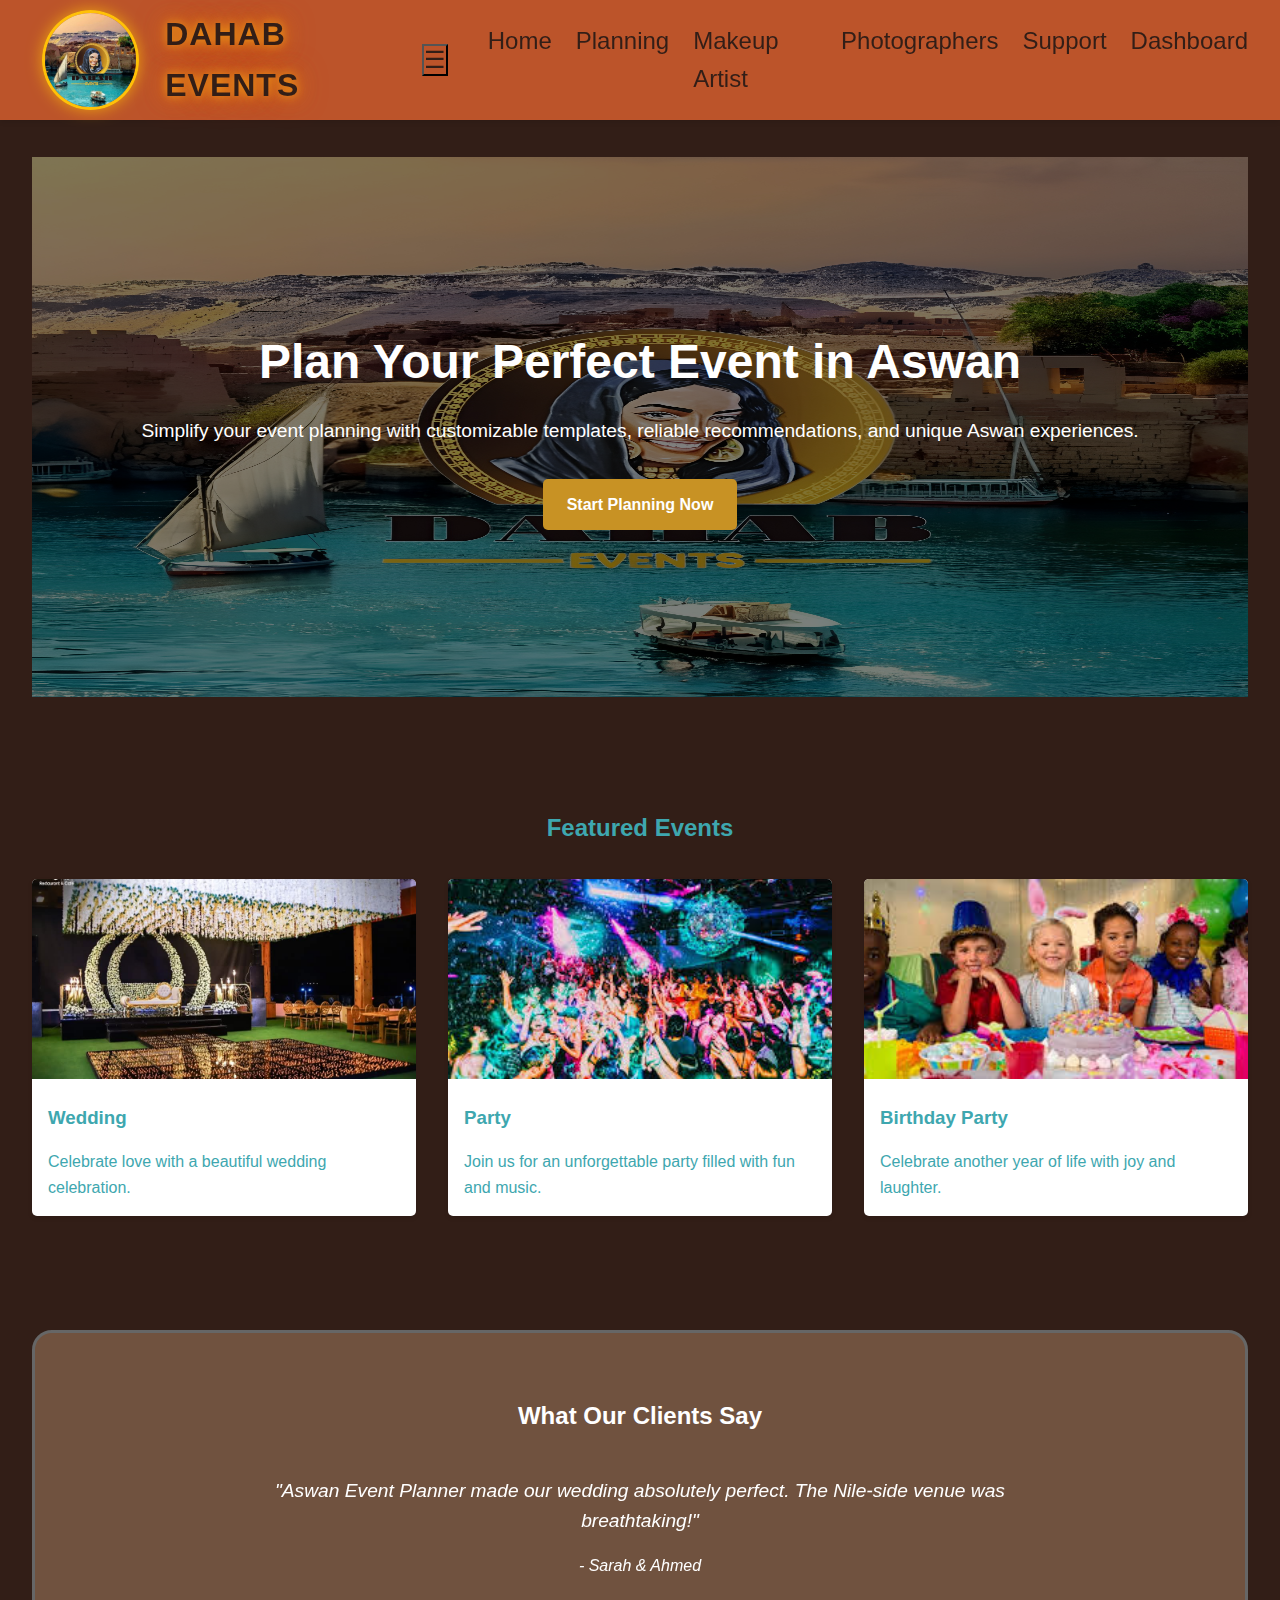
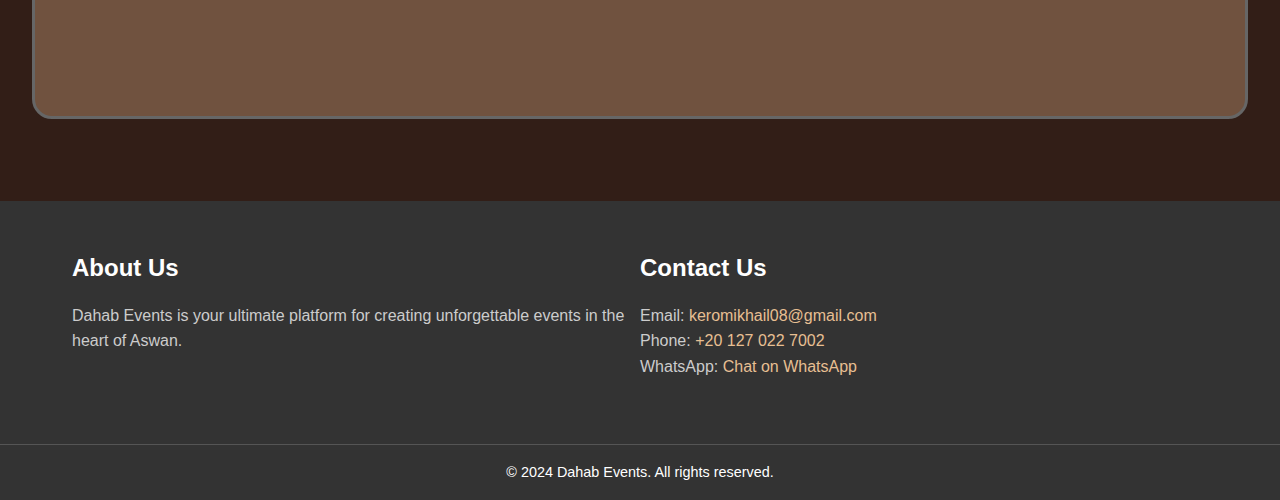
<file: index.html>
<!DOCTYPE html>
<html lang="en">

<head>
    <meta charset="UTF-8">
    <meta name="viewport" content="width=device-width, initial-scale=1.0">
    <title>Dahab Events- Your Ultimate Event Planning Platform</title>
    <link rel="icon" type="image/png" href="./assets/image/aswan-background.jpg">
    <link rel="stylesheet" href="https://cdnjs.cloudflare.com/ajax/libs/font-awesome/6.0.0/css/all.min.css">

    <link rel="stylesheet" href="./assets/css/style.css">
    <!-- <link rel="icon" type="image/png" href="../assets/image/aswan-background.jpg"> -->

    <!-- <link rel="stylesheet" href="../assets/css/general.css"> -->
    <style>
        .testimonials {
            text-align: center;
            margin: 50px 0;
        }

        .testimonial-slider {
            position: relative;
            width: 80%;
            margin: 0 auto;
            perspective: 1000px;
            /* لجعل التأثير ثلاثي الأبعاد */
            height: 200px;
            overflow: hidden;
        }

        .testimonial {
            position: absolute;
            width: 100%;
            backface-visibility: hidden;
            /* إخفاء الجوانب الخلفية */
            transform-origin: right center;
            transform: rotateY(180deg);
            /* البداية معكوسة */
            transition: transform 1s ease-in-out;
            opacity: 0;
        }

        .testimonial.active {
            transform: rotateY(0);
            /* الصفحة النشطة */
            opacity: 1;
        }
    </style>
</head>

<body>
    <header>
        <nav>
            <div class="logo">
                <img src="./assets/image/aswan-background.jpg" alt="">
                <p>Dahab Events</p>
            </div>
            <button class="menu-toggle" onclick="toggleMenu()">☰</button>
            <ul id="menu" class="hidden">
                <li><a href="index.html">Home</a></li>
                <li><a href="planning.html">Planning</a></li>
                <li><a href="templates.html">Makeup Artist</a></li>
                <li><a href="aswan.html">Photographers</a></li>
                <li><a href="support.html">Support</a></li>
                <li><a href="dashboard.html">Dashboard</a></li>
            </ul>
        </nav>
    </header>


    <main>
        <section class="hero">
            <h1>Plan Your Perfect Event in Aswan</h1>
            <p>Simplify your event planning with customizable templates, reliable recommendations, and unique Aswan
                experiences.</p>
            <a href="planning.html" class="cta-button">Start Planning Now</a>
        </section>

        <section class="featured-events">
            <h2>Featured Events</h2>
            <div class="event-grid">

                <div class="event-card">
                    <img src="./assets/image/ka/IMG-20241227-WA0007.jpg" alt="Nubian Wedding">
                    <h3>Wedding</h3>
                    <p>Celebrate love with a beautiful wedding celebration.</p>
                </div>
                <div class="event-card">
                    <img src="./assets/image/party.jpeg" alt="Party">
                    <h3>Party</h3>
                    <p>Join us for an unforgettable party filled with fun and music.</p>
                </div>

                <div class="event-card">
                    <img src="./assets/image/bd.jpeg" alt="Birthday Party">
                    <h3>Birthday Party</h3>
                    <p>Celebrate another year of life with joy and laughter.</p>
                </div>

            </div>
        </section>

        <section class="testimonials">
            <h2>What Our Clients Say</h2>
            <div class="testimonial-slider">
                <div class="testimonial">
                    <p>"Aswan Event Planner made our wedding absolutely perfect. The Nile-side venue was breathtaking!"
                    </p>
                    <cite>- Sarah & Ahmed</cite>
                </div>
                <div class="testimonial">
                    <p>"Our corporate event was a huge success thanks to the seamless planning and unique Nubian
                        experiences."</p>
                    <cite>- Mohamed, CEO of TechCorp</cite>
                </div>
                <div class="testimonial">
                    <p>"The birthday party organized for my daughter was unforgettable. The decorations and
                        entertainment were fantastic!"</p>
                    <cite>- Fatma, Happy Mom</cite>
                </div>
                <div class="testimonial">
                    <p>"The concert was amazing! Thanks to Aswan Event Planner for making it an unforgettable
                        experience."</p>
                    <cite>- Ahmed, Event Organizer</cite>
                </div>
                <div class="testimonial">
                    <p>"A big thank you for the perfect wedding reception. Everything was organized beautifully and the
                        service was impeccable."</p>
                    <cite>- Mona & Karim</cite>
                </div>
            </div>
        </section>

    </main>
    <!-- Footer Section -->
    <footer>
        <div class="footer-content">
            <div class="footer-section">
                <h3>About Us</h3>
                <p>Dahab Events is your ultimate platform for creating unforgettable events in the heart of Aswan.</p>
            </div>

            <div class="footer-section">
                <h3>Contact Us</h3>
                <p>Email: <a href="mailto:keromikhail08@gmail.com">keromikhail08@gmail.com</a></p>
                <p>Phone: <a href="tel:+201270227002">+20 127 022 7002</a></p>
                <p>WhatsApp: <a href="https://wa.me/201270227002" target="_blank">Chat on WhatsApp</a></p>
            </div>
        </div>
        <div class="footer-bottom">
            <p>&copy; 2024 Dahab Events. All rights reserved.</p>
        </div>
    </footer>



    <script src="./assets/js/script.js"></script>
    <script src="./assets/js/responsive.js"></script>
    <script>
        document.addEventListener('DOMContentLoaded', () => {
            const testimonials = document.querySelectorAll('.testimonial');
            let currentIndex = 0;

            function showNextTestimonial() {
                // إزالة الحالة النشطة من العنصر الحالي
                testimonials[currentIndex].classList.remove('active');

                // حساب العنصر التالي
                currentIndex = (currentIndex + 1) % testimonials.length;

                // إضافة الحالة النشطة للعنصر التالي
                testimonials[currentIndex].classList.add('active');
            }

            // تفعيل أول شهادة
            testimonials[currentIndex].classList.add('active');

            // تشغيل الحركة كل 4 ثوانٍ
            setInterval(showNextTestimonial, 4000);
        });

    </script>
</body>

</html>
</file>
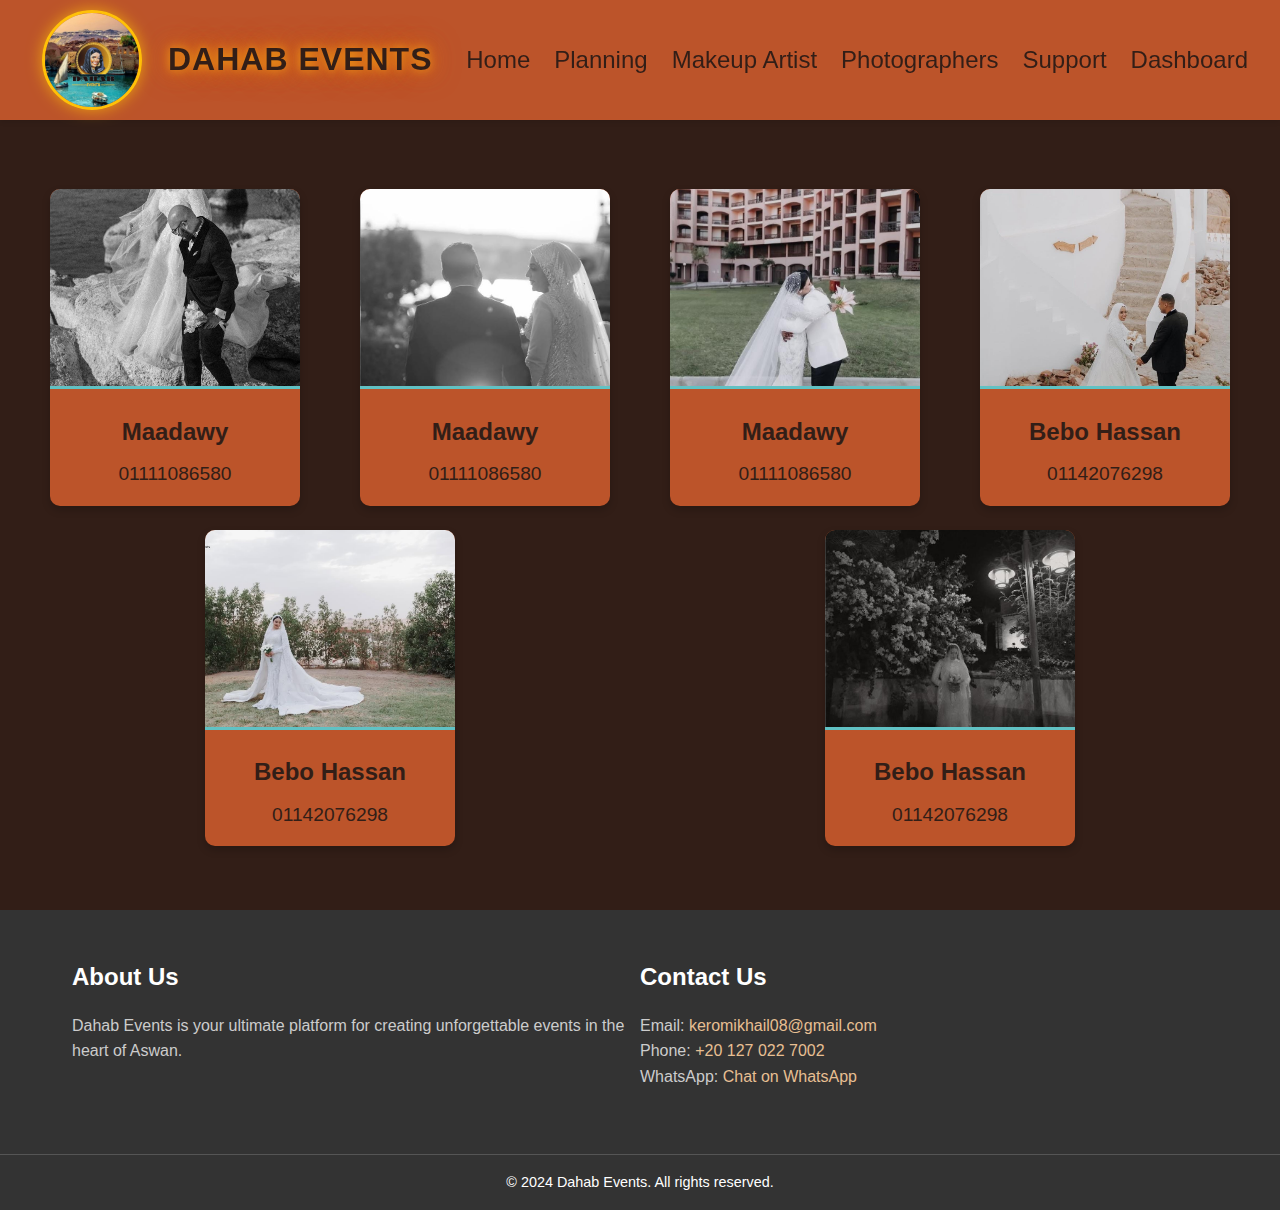
<file: aswan.html>
<!DOCTYPE html>
<html lang="en">
<head>
    <meta charset="UTF-8">
    <meta name="viewport" content="width=device-width, initial-scale=1.0">
    <title>Photographers - Dahab Events</title>
    <link rel="icon" type="image/png" href="./assets/image/aswan-background.jpg">

    <link rel="stylesheet" href="./assets/css/style.css">
    <link rel="stylesheet" href="./assets/css/aswan.css">
</head>
<body>
    <!-- Header Section -->
    <header>
        <nav>
            <div class="logo">
                <img src="./assets/image/aswan-background.jpg" alt="">    
                <p>Dahab Events</p>
            </div>
            <button 
            class="menu-toggle" 
            onclick="toggleMenu()"
            
            >☰</button>
            <ul id="menu" class="hidden">
                <li><a href="index.html">Home</a></li>
                <li><a href="planning.html">Planning</a></li>
                <li><a href="templates.html">Makeup Artist</a></li>
                <li><a href="aswan.html">Photographers</a></li>
                <li><a href="support.html">Support</a></li>
                <li><a href="dashboard.html">Dashboard</a></li>
            </ul>
        </nav>
    </header>

    <!-- Main Content Section -->
    <main>
        <div class="photographers-container">
            <!-- Photographer 1: Maadawy -->
            <div class="photographer-card">
                <img src="./assets/image/widd/1.jpg" alt="Maadawy" class="photographer-photo">
                <div class="photographer-details">
                    <h3 class="photographer-name">Maadawy</h3>
                    <p class="photographer-phone">01111086580</p>
                    
                </div>
            </div> 
            <div class="photographer-card">
                <img src="./assets/image/widd/2.jpg" alt="Maadawy" class="photographer-photo">
                <div class="photographer-details">
                    <h3 class="photographer-name">Maadawy</h3>
                    <p class="photographer-phone">01111086580</p>
                    
                </div>
            </div>
            <div class="photographer-card">
                <img src="./assets/image/widd/3.jpg" alt="Maadawy" class="photographer-photo">
                <div class="photographer-details">
                    <h3 class="photographer-name">Maadawy</h3>
                    <p class="photographer-phone">01111086580</p>
                    
                </div>
            </div>
        
            <!-- Photographer 2: Bebo Hassan -->
            <div class="photographer-card">
                <img src="./assets/image/widd/4.jpg" alt="Bebo Hassan" class="photographer-photo">
                <div class="photographer-details">
                    <h3 class="photographer-name">Bebo Hassan</h3>
                    <p class="photographer-phone">01142076298</p>
                </div>
            </div>
            <div class="photographer-card">
                <img src="./assets/image/widd/6.jpg" alt="Bebo Hassan" class="photographer-photo">
                <div class="photographer-details">
                    <h3 class="photographer-name">Bebo Hassan</h3>
                    <p class="photographer-phone">01142076298</p>
                </div>
            </div>
            <div class="photographer-card">
                <img src="./assets/image/widd/5.jpg" alt="Bebo Hassan" class="photographer-photo">
                <div class="photographer-details">
                    <h3 class="photographer-name">Bebo Hassan</h3>
                    <p class="photographer-phone">01142076298</p>
                </div>
            </div>
            
        </div>
        
    </main>
    
    <!-- Footer Section -->
    <footer>
        <div class="footer-content">
            <div class="footer-section">
                <h3>About Us</h3>
                <p>Dahab Events is your ultimate platform for creating unforgettable events in the heart of Aswan.</p>
            </div>
            
            <div class="footer-section">
                <h3>Contact Us</h3>
                <p>Email: <a href="mailto:keromikhail08@gmail.com">keromikhail08@gmail.com</a></p>
                <p>Phone: <a href="tel:+201270227002">+20 127 022 7002</a></p>
                <p>WhatsApp: <a href="https://wa.me/201270227002" target="_blank">Chat on WhatsApp</a></p>
            </div>
        </div>
        <div class="footer-bottom">
            <p>&copy; 2024 Dahab Events. All rights reserved.</p>
        </div>
    </footer>
    
    <script src="./assets/js/script.js"></script>
    <script src="./assets/js/responsive.js"></script>
</body>
</html>
</file>
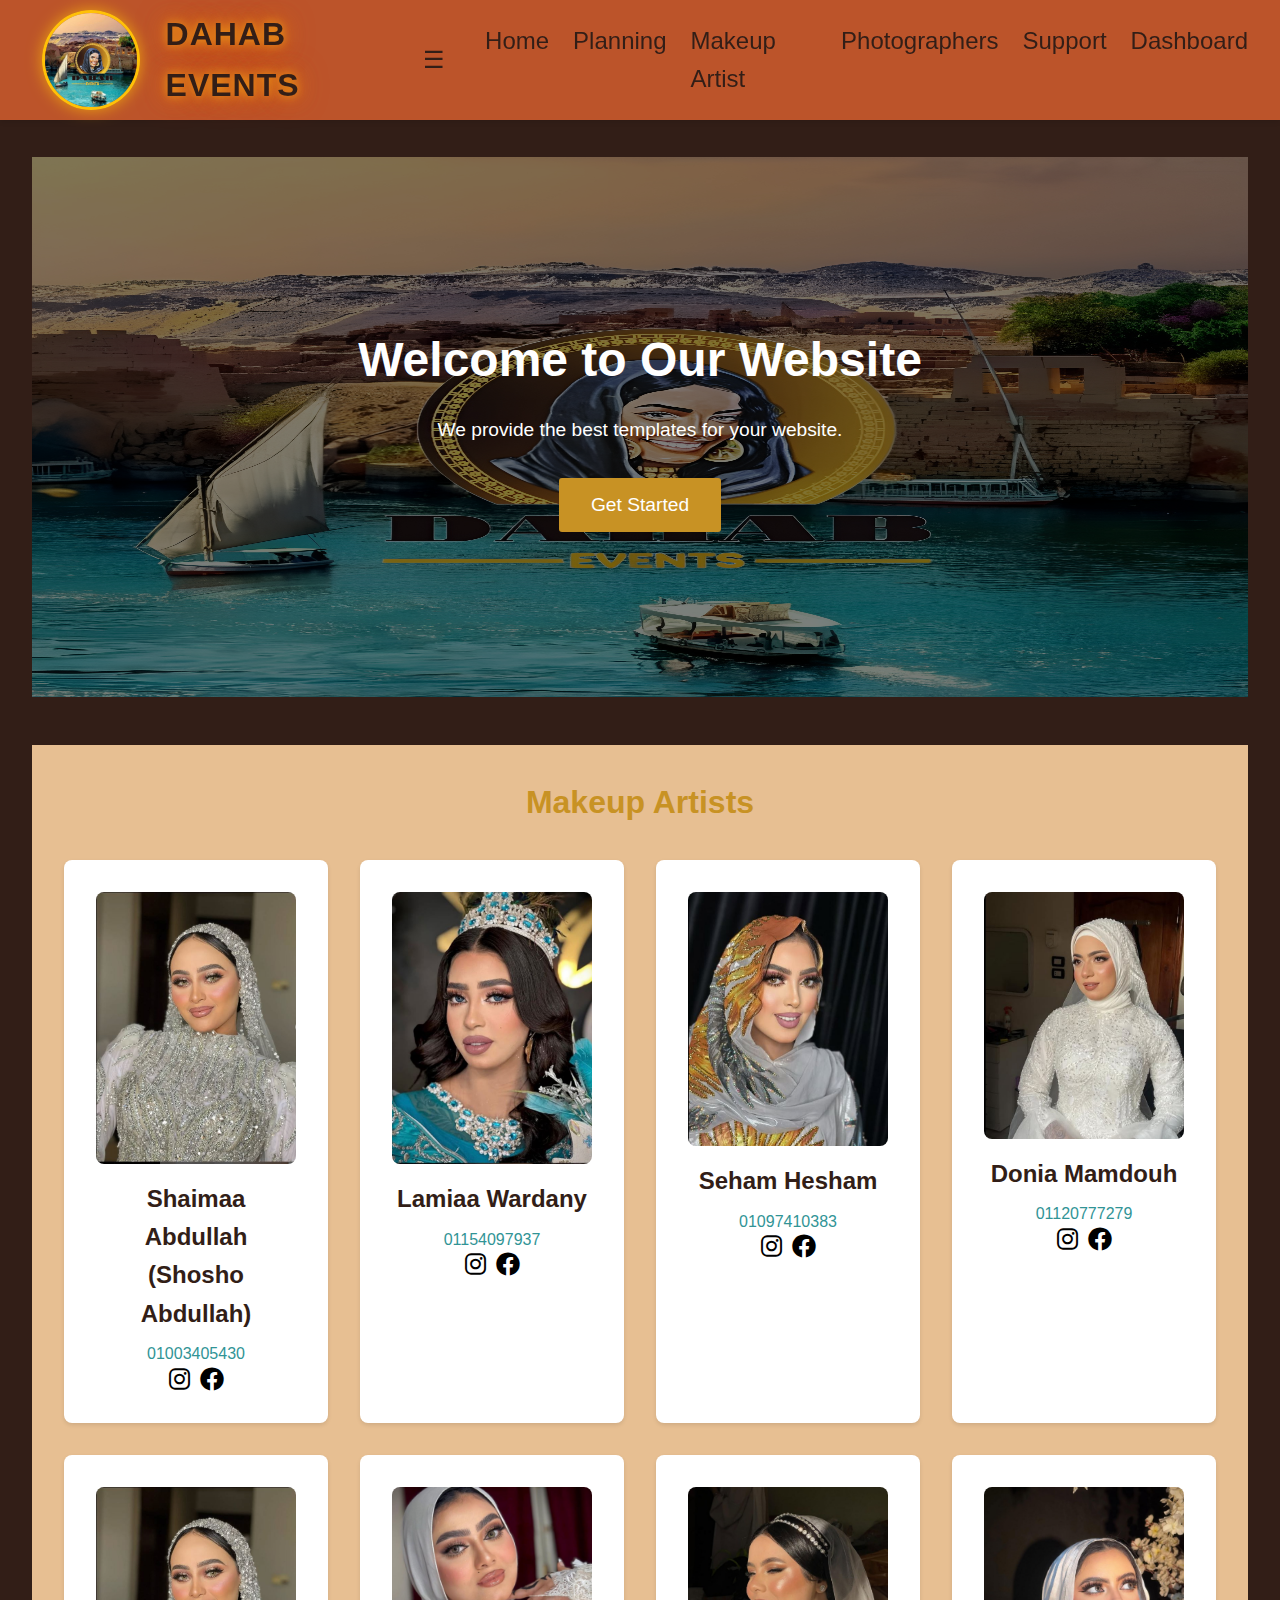
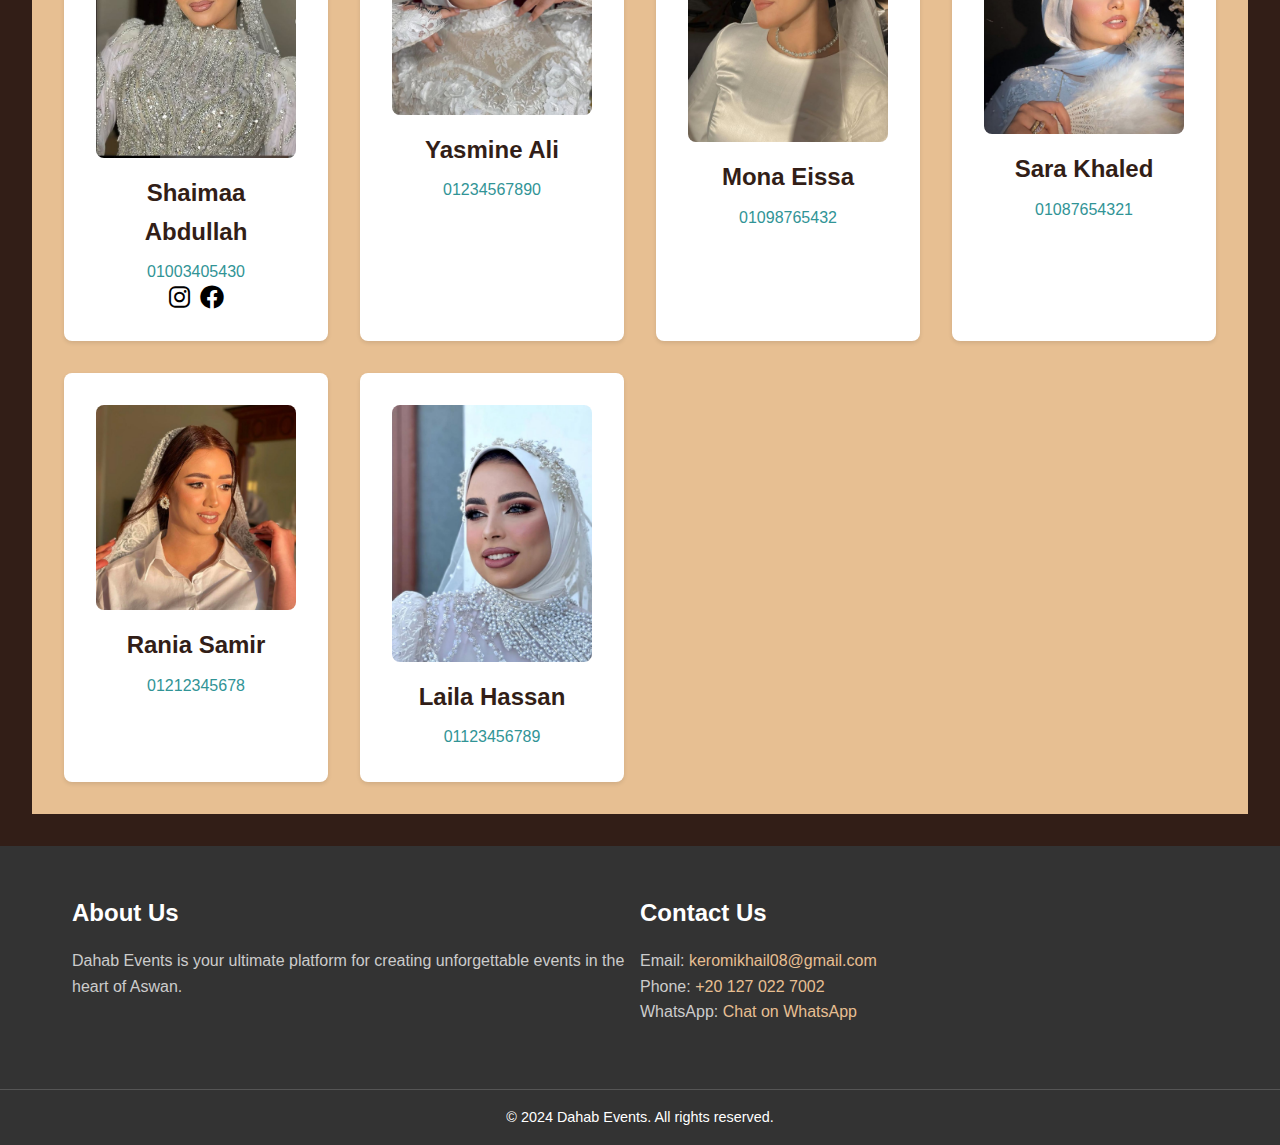
<file: templates.html>
<!DOCTYPE html>
<html lang="en">

<head>
    <meta charset="UTF-8">
    <meta name="viewport" content="width=device-width, initial-scale=1.0">
    <title>Makeup Artist - Dahab Events</title>
    <link rel="icon" type="image/png" href="./assets/image/aswan-background.jpg">

    <link rel="stylesheet" href="./assets/css/Templates.css">
    <link rel="stylesheet" href="./assets/css/style.css">
    <link rel="stylesheet" href="https://cdnjs.cloudflare.com/ajax/libs/font-awesome/6.0.0-beta3/css/all.min.css">

</head>

<body>

    <header>
        <nav>
            <div class="logo">
                <img src="./assets/image/aswan-background.jpg" alt="Dahab Events Logo">
                <p>Dahab Events</p>
            </div>
            <button class="menu-toggle" onclick="toggleMenu()">☰</button>
            <ul id="menu" class="hidden">
                <li><a href="index.html">Home</a></li>
                <li><a href="planning.html">Planning</a></li>
                <li><a href="templates.html">Makeup Artist</a></li>
                <li><a href="aswan.html">Photographers</a></li>
                <li><a href="support.html">Support</a></li>
                <li><a href="dashboard.html">Dashboard</a></li>
            </ul>
        </nav>
    </header>

    <main>
        <!-- Hero Section -->
        <section class="hero">
            <h1>Welcome to Our Website</h1>
            <p>We provide the best templates for your website.</p>
            <button class="btn-primary">Get Started</button>
        </section>

        <div class="makeup-artists">
            <h2>Makeup Artists</h2>
            <div class="makeup-artists-grid">
                <!-- Makeup Artist Card 1 -->
                <div class="makeup-artist-card">
                    <img src="./assets/image/ma/Shaimaa Abdullah.JPG" alt="Shaimaa Abdullah">
                    <h3>Shaimaa Abdullah (Shosho Abdullah)</h3>
                    <p>01003405430</p>
                    <div class="social-links">
                        <a href="https://www.instagram.com/makeup_by_shimaa11?igsh=MXQ1dGJpNjltc2l5dg==" target="_blank"
                            class="fab fa-instagram"></a>
                        <a href="https://www.facebook.com/share/1B33hi9YE3/?mibextid=wwXIfr" target="_blank"
                            class="fab fa-facebook"></a>
                    </div>
                </div>

                <!-- Makeup Artist Card 2 -->
                <div class="makeup-artist-card">
                    <img src="./assets/image/ma/lamiaa_wardany.JPG" alt="Lamiaa Wardany">
                    <h3>Lamiaa Wardany</h3>
                    <p>01154097937</p>
                    <div class="social-links">
                        <a href="https://www.instagram.com/lamiaa_wardany_mua?igsh=MXFuZG5na3ZtbnhpMQ==" target="_blank"
                            class="fab fa-instagram"></a>
                        <a href="https://www.facebook.com/share/g/14fADXn7gd/?mibextid=wwXIfr" target="_blank"
                            class="fab fa-facebook"></a>
                    </div>
                </div>

                <!-- Makeup Artist Card 3 -->
                <div class="makeup-artist-card">
                    <img src="./assets/image/ma/sehamhisham.JPG" alt="Seham Hesham">
                    <h3>Seham Hesham</h3>
                    <p>01097410383</p>
                    <div class="social-links">
                        <a href="https://www.instagram.com/sehamhisham_makeup_artist?igsh=MXB2anBqejAzNnltYQ=="
                            target="_blank" class="fab fa-instagram"></a>
                        <a href="https://www.facebook.com/share/g/1D54PDvHj7/?mibextid=wwXIfr" target="_blank"
                            class="fab fa-facebook"></a>
                    </div>
                </div>

                <!-- Makeup Artist Card 4 -->
                <div class="makeup-artist-card">
                    <img src="./assets/image/ma/donia.JPG" alt="Donia Mamdouh">
                    <h3>Donia Mamdouh</h3>
                    <p>01120777279</p>
                    <div class="social-links">
                        <a href="https://www.instagram.com/makeup_by_donia_mamdouh?igsh=c3ZrdTdtc21sbndr"
                            target="_blank" class="fab fa-instagram"></a>
                        <a href="https://www.facebook.com/share/g/15Vi4L7Zpy/?mibextid=wwXIfr" target="_blank"
                            class="fab fa-facebook"></a>
                    </div>
                </div>

                <!-- Makeup Artist Card 5 -->
                <div class="makeup-artist-card">
                    <img src="./assets/image/ma/Shaimaa Abdullah.JPG" alt="Shaimaa Abdullah">
                    <h3>Shaimaa Abdullah</h3>
                    <p>01003405430</p>
                    <div class="social-links">
                        <a href="https://www.instagram.com/makeup_by_shimaa11?igsh=MXQ1dGJpNjltc2l5dg==" target="_blank"
                            class="fab fa-instagram"></a>
                        <a href="https://www.facebook.com/share/1B33hi9YE3/?mibextid=wwXIfr" target="_blank"
                            class="fab fa-facebook"></a>
                    </div>
                </div>

                <!-- Makeup Artist Card 6 (No links provided) -->
                <div class="makeup-artist-card">
                    <img src="./assets/image/coaver/wps 11_page-0001.jpg" alt="Yasmine Ali">
                    <h3>Yasmine Ali</h3>
                    <p>01234567890</p>
                    <!-- No social links -->
                </div>

                <!-- Makeup Artist Card 7 (No links provided) -->
                <div class="makeup-artist-card">
                    <img src="./assets/image/coaver/wps 3_page-0001.jpg" alt="Mona Eissa">
                    <h3>Mona Eissa</h3>
                    <p>01098765432</p>
                    <!-- No social links -->
                </div>

                <!-- Makeup Artist Card 8 (No links provided) -->
                <div class="makeup-artist-card">
                    <img src="./assets/image/coaver/wps12_page-0001.jpg" alt="Sara Khaled">
                    <h3>Sara Khaled</h3>
                    <p>01087654321</p>
                    <!-- No social links -->
                </div>

                <!-- Makeup Artist Card 9 (No links provided) -->
                <div class="makeup-artist-card">
                    <img src="./assets/image/coaver/wps14_page-0001.jpg" alt="Rania Samir">
                    <h3>Rania Samir</h3>
                    <p>01212345678</p>
                    <!-- No social links -->
                </div>

                <!-- Makeup Artist Card 10 (No links provided) -->
                <div class="makeup-artist-card">
                    <img src="./assets/image/coaver/wps16_page-0001.jpg" alt="Laila Hassan">
                    <h3>Laila Hassan</h3>
                    <p>01123456789</p>
                    <!-- No social links -->
                </div>
            </div>
        </div>
    </main>

    <!-- Footer Section -->
    <footer>
        <div class="footer-content">
            <div class="footer-section">
                <h3>About Us</h3>
                <p>Dahab Events is your ultimate platform for creating unforgettable events in the heart of Aswan.</p>
            </div>

            <div class="footer-section">
                <h3>Contact Us</h3>
                <p>Email: <a href="mailto:keromikhail08@gmail.com">keromikhail08@gmail.com</a></p>
                <p>Phone: <a href="tel:+201270227002">+20 127 022 7002</a></p>
                <p>WhatsApp: <a href="https://wa.me/201270227002" target="_blank">Chat on WhatsApp</a></p>
            </div>
        </div>
        <div class="footer-bottom">
            <p>&copy; 2024 Dahab Events. All rights reserved.</p>
        </div>
    </footer>

    <script src="./assets/js/script.js"></script>
    <script src="./assets/js/responsive.js"></script>


</body>

</html>
</file>
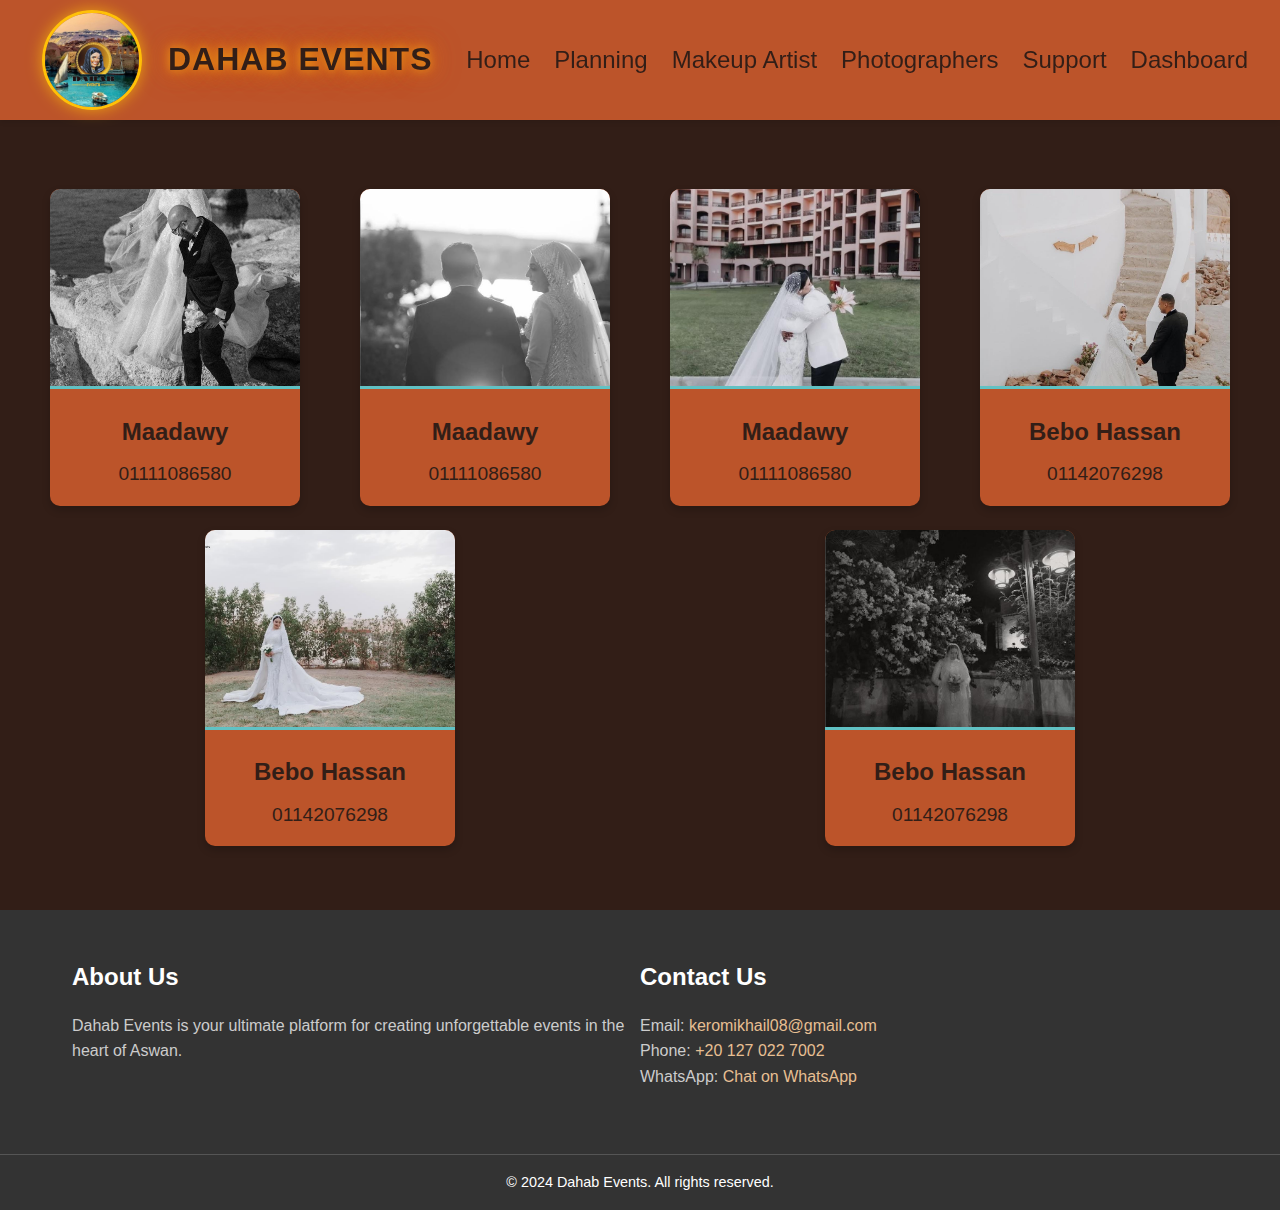
<file: project/aswan.html>
<!DOCTYPE html>
<html lang="en">
<head>
    <meta charset="UTF-8">
    <meta name="viewport" content="width=device-width, initial-scale=1.0">
    <title>Photographers - Dahab Events</title>
    <link rel="icon" type="image/png" href="../assets/image/aswan-background.jpg">

    <link rel="stylesheet" href="../assets/css/style.css">
    <link rel="stylesheet" href="../assets/css/aswan.css">
</head>
<body>
    <!-- Header Section -->
    <header>
        <nav>
            <div class="logo">
                <img src="../assets/image/aswan-background.jpg" alt="">    
                <p>Dahab Events</p>
            </div>
            <button 
            class="menu-toggle" 
            onclick="toggleMenu()"
            
            >☰</button>
            <ul id="menu" class="hidden">
                <li><a href="index.html">Home</a></li>
                <li><a href="planning.html">Planning</a></li>
                <li><a href="templates.html">Makeup Artist</a></li>
                <li><a href="aswan.html">Photographers</a></li>
                <li><a href="support.html">Support</a></li>
                <li><a href="dashboard.html">Dashboard</a></li>
            </ul>
        </nav>
    </header>

    <!-- Main Content Section -->
    <main>
        <div class="photographers-container">
            <!-- Photographer 1: Maadawy -->
            <div class="photographer-card">
                <img src="../assets/image/widd/1.jpg" alt="Maadawy" class="photographer-photo">
                <div class="photographer-details">
                    <h3 class="photographer-name">Maadawy</h3>
                    <p class="photographer-phone">01111086580</p>
                    
                </div>
            </div> 
            <div class="photographer-card">
                <img src="../assets/image/widd/2.jpg" alt="Maadawy" class="photographer-photo">
                <div class="photographer-details">
                    <h3 class="photographer-name">Maadawy</h3>
                    <p class="photographer-phone">01111086580</p>
                    
                </div>
            </div>
            <div class="photographer-card">
                <img src="../assets/image/widd/3.jpg" alt="Maadawy" class="photographer-photo">
                <div class="photographer-details">
                    <h3 class="photographer-name">Maadawy</h3>
                    <p class="photographer-phone">01111086580</p>
                    
                </div>
            </div>
        
            <!-- Photographer 2: Bebo Hassan -->
            <div class="photographer-card">
                <img src="../assets/image/widd/4.jpg" alt="Bebo Hassan" class="photographer-photo">
                <div class="photographer-details">
                    <h3 class="photographer-name">Bebo Hassan</h3>
                    <p class="photographer-phone">01142076298</p>
                </div>
            </div>
            <div class="photographer-card">
                <img src="../assets/image/widd/6.jpg" alt="Bebo Hassan" class="photographer-photo">
                <div class="photographer-details">
                    <h3 class="photographer-name">Bebo Hassan</h3>
                    <p class="photographer-phone">01142076298</p>
                </div>
            </div>
            <div class="photographer-card">
                <img src="../assets/image/widd/5.jpg" alt="Bebo Hassan" class="photographer-photo">
                <div class="photographer-details">
                    <h3 class="photographer-name">Bebo Hassan</h3>
                    <p class="photographer-phone">01142076298</p>
                </div>
            </div>
            
        </div>
        
    </main>
    
    <!-- Footer Section -->
    <footer>
        <div class="footer-content">
            <div class="footer-section">
                <h3>About Us</h3>
                <p>Dahab Events is your ultimate platform for creating unforgettable events in the heart of Aswan.</p>
            </div>
            
            <div class="footer-section">
                <h3>Contact Us</h3>
                <p>Email: <a href="mailto:keromikhail08@gmail.com">keromikhail08@gmail.com</a></p>
                <p>Phone: <a href="tel:+201270227002">+20 127 022 7002</a></p>
                <p>WhatsApp: <a href="https://wa.me/201270227002" target="_blank">Chat on WhatsApp</a></p>
            </div>
        </div>
        <div class="footer-bottom">
            <p>&copy; 2024 Dahab Events. All rights reserved.</p>
        </div>
    </footer>
    
    <script src="../assets/js/script.js"></script>
    <script src="../assets/js/responsive.js"></script>
</body>
</html>
</file>
<file: assets/css/style.css>
/* Global Styles */
:root {
    --primary-color: #e7bf92;
    --secondary-color: #c89224;
    --background-color: #321e17;
    --text-color: #70523f;
    --header-height:125px;
    --mount:#e7bf92;
    --Nile-dark:#2b322e;
    --color1:#c89224;
    --color2:#d19e29;
    --color3:#321e17;
    --color4:#bc542a;
    --gold-light:#61c1c3;
    --Nile-color:#3ea7af;
    --Nile-color1:#319496;
    
    --mounten:#9b7c62;
    --mounten1:#70523f;
}

* {
    margin: 0;
    padding: 0;
    box-sizing: border-box;
}

body {
    font-family: 'Arial', sans-serif;
    line-height: 1.6;
    color: var(--Nile-color);
    background-color: var(--background-color);

}

a {
    text-decoration: none;
    color: var(--primary-color);
}

/* General Reset */
* {
    margin: 0;
    padding: 0;
    box-sizing: border-box;
}
/* Header Styles */
header {
    background-color: var(--color4);
    box-shadow: 0 2px 5px rgba(0, 0, 0, 0.1);
    position: fixed;
    top: 0;
    left: 0;
    right: 0;
    z-index: 1000;
    width: 100%;
    display: flex;
    justify-content: space-between;
    align-items: center;
    padding: 1rem 2rem;
    height: 120px; /* ارتفاع الهيدر */
    margin-bottom: 100px;
}

/* لتوفير مساحة أسفل الهيدر */
.main-content {
    margin-top: 80px; /* نفس ارتفاع الهيدر */
}


/* Navigation Styling */
nav {
    display: flex;
    justify-content: space-between;
    align-items: center;
    width: 100%;
}
.logo {
    display: flex; /* لجعل الصورة والنص بجانب بعض */
    align-items: center; /* محاذاة النص والصورة عموديًا */
    justify-content: center; /* توسيط العناصر */
    gap: 1rem; /* مسافة بين الصورة والنص */
}

.logo img {
    width: 100px; /* حجم الصورة */
    height: 100px;
    border-radius: 50%; /* جعل الصورة دائرية */
    object-fit: cover; /* لضمان أن الصورة تغطي المساحة */
    border: 3px solid #ffc107; /* إطار ذهبي حول الصورة */
    box-shadow: 0 0 15px rgba(255, 193, 7, 0.7); /* إضاءة حول الصورة */
    margin: 10px;
}

.logo p {
    margin: 0;
    color: var(--color3);
    font-size: 2rem;
    font-weight: bold;
    text-transform: uppercase;
    letter-spacing: 1px;
    text-shadow: 
        0 0 10px #f39c12,  /* لون برتقالي فاتح */
        0 0 20px #e67e22,  /* لون برتقالي أغمق */
        0 0 30px #d35400;  /* لون برتقالي غامق */
}





nav ul {
    display: flex;
    list-style-type: none;
}

nav ul li {
    margin-left: 1.5rem;
}

nav ul li a {
    color: var(--background-color);
    font-weight: 500;
    transition: color 0.3s ease;
    font-size: 1.5rem;
    
}

nav ul li a:hover {
    color: var(--gold-light);
    border: #9b7c62 2px solid;
    border-radius: 10px;
    padding: 0.5rem 1rem;
    background-color: #319496;
    color: #321e17;
}

/* Display the menu toggle button only on small screens */
.menu-toggle {
    display: none;

}

/* For screens smaller than 768px (Mobile and Tablets in Portrait Mode) */
@media (max-width: 768px) {
    /* Show the menu toggle button */
    .menu-toggle {
        display: block;
        cursor: pointer;
        color: var(--color3);
        background-color: none;
        color:#321e17;

        font-size: 1.5rem;
        margin-right: 1rem;
        justify-content: center;
        align-items: center;
        align-self: center;
        align-content: center;

    }
    .menu-toggle p {
        color: var(--color3);
        font-size: 1.5rem;
        margin-right: 1rem;
        justify-content: center;
        align-items: center;
        align-self: center;
        align-content: center;
        background-color: none;
        color:#321e17;
    }

    /* Sidebar Menu */
    #menu {
        display: none;
    }

    /* Show the sidebar menu when toggled */
    #menu.show {
        display: flex;
        flex-direction: column;
        position: absolute;
        top: 60px;
        left: 0;
        background-color: #333;
        width: 100%;
        padding: 10px;
        margin-top: 65px;
    }

    nav ul {
        display: flex;
        flex-direction: column;
        margin-top: 1rem;
        padding-left: 0;
        width: 100%;
    }

    nav ul li {
        margin: 0.5rem 0;
        width: 100%;
        text-align: center;

    }

    nav ul li a {
        font-size: 1.2rem;
        padding: 0.5rem 0;
        color: #fff;
    }
}


/* For screens larger than 768px (PC and Tablets in Landscape) */
@media (min-width: 769px) {
    
    
    #menu {
        display: flex; /* Keep the menu visible */
    }

    .menu-toggle {
        display: block;
        cursor: pointer;
        color: var(--color3);
        background-color: transparent;
        color:#321e17;

        font-size: 1.5rem;
        margin-right: 1rem;
        justify-content: center;
        align-items: center;
        align-self: center;
        align-content: center;

    }
    .menu-toggle p {
        color: var(--color3);
        font-size: 1.5rem;
        margin-right: 1rem;
        justify-content: center;
        align-items: center;
        align-self: center;
        align-content: center;
        background-color: transparent;
        color:#321e17;
    }
}



/* Main Content Styles */
main {
    margin-top: var(--header-height);
    padding: 2rem;

}/* Hero Section */
/* Hero Section */
.hero {
    text-align: center;
    padding: 4rem 1rem; /* تعديل الحواف لتناسب الشاشات الصغيرة */
    background-image: url('../image/aswan-background\ \(2\).jpg'); /* تأكد من صحة المسار */
  
    background-position: center; /* الصورة تبقى في المنتصف */
    background-repeat: no-repeat; /* منع تكرار الصورة */
 
    background-size: 100% 100%; /* ضبط حجم الصورة على 100% من الحجم الأصلي */
    color: #fff;
    position: relative; /* لإضافة الطبقة الداكنة */
    margin-bottom: 3rem; /* ترك مسافة بين الصورة والمحتوى السفلي */
    height: 60vh; /* تعديل ارتفاع القسم للصورة ليكون ملائم */
    display: flex;
    flex-direction: column;
    justify-content: center;
    align-items: center;
}

/* Dark overlay for better text visibility */
.hero::after {
    content: "";
    position: absolute;
    top: 0;
    left: 0;
    width: 100%;
    height: 100%;
    background-color: rgba(0, 0, 0, 0.5); /* تعديل الشفافية */
    z-index: 1;
}

/* Title Styles */
.hero h1 {
    font-size: 3rem;
    margin-bottom: 1rem;
    z-index: 2;
    position: relative;
}

/* Paragraph Styles */
.hero p {
    font-size: 1.2rem;
    margin-bottom: 2rem;
    z-index: 2;
    position: relative;
}

/* Call-to-Action Button */
.cta-button {
    display: inline-block;
    background-color: var(--secondary-color);
    color: #fff;
    padding: 0.8rem 1.5rem;
    border-radius: 5px;
    font-weight: bold;
    transition: background-color 0.3s ease;
    text-decoration: none;
    z-index: 2;
    position: relative;
}

/* Hover effect for the CTA button */
.cta-button:hover {
    background-color: #c0392b;
}

/* Responsive Design for Mobile Screens */
@media (max-width: 768px) {
    .hero {
        padding: 3rem 1rem; /* تقليل المسافات على الأجهزة الصغيرة */
        height: auto; /* السماح للارتفاع بالتكيف على الشاشات الصغيرة */
    }

    .hero h1 {
        font-size: 2.5rem; /* تقليل حجم العنوان للأجهزة الصغيرة */
    }

    .hero p {
        font-size: 1rem; /* تقليل حجم النص */
    }

    .cta-button {
        padding: 0.6rem 1.2rem; /* تقليل حجم الزر */
        font-size: 1rem;
    }
}


/* Featured Events Section */
.featured-events {
    padding: 4rem 0;
}

.featured-events h2 {
    text-align: center;
    margin-bottom: 2rem;
}

.event-grid {
    display: grid;
    grid-template-columns: repeat(auto-fit, minmax(250px, 1fr));
    gap: 2rem;
}

.event-card {
    background-color: #fff;
    border-radius: 5px;
    overflow: hidden;
    box-shadow: 0 2px 5px rgba(0, 0, 0, 0.1);
    transition: transform 0.3s ease;
}

.event-card:hover {
    transform: translateY(-5px);
}

.event-card img {
    width: 100%;
    height: 200px;
    object-fit: cover;
}

.event-card h3 {
    padding: 1rem;
}

.event-card p {
    padding: 0 1rem 1rem;
}

/* الحاوية العامة للشهادات */
.testimonials {
    background-color: var(--mounten1);
    padding: 4rem 0;
    color: #fff;
    border: #666666 3px solid;
    border-radius: 20px;
    overflow: hidden; /* يمنع المحتوى من الخروج خارج الحاوية */
}

/* تنسيق العنوان */
.testimonials h2 {
    text-align: center;
    font-size: 1.5rem;
    font-weight: bold;
    margin-bottom: 1rem; /* تقليل المسافة السفلية */
}

/* الحاوية المنزلقة */
.testimonial-slider {
    max-width: 800px;
    margin: 0 auto;
    position: relative;
    overflow: hidden; /* منع تجاوز العناصر */
}

/* الشهادات */
.testimonial {
    text-align: center;
    padding: 1rem; /* تقليل البعد الداخلي */
}

.testimonial p {
    font-style: italic;
    font-size: 1.2rem;
    margin: 0.5rem 0 1rem; /* تقليل المسافات العلوية والسفلية */
}

/* تخصيص النصوص الصغيرة */
@media (max-width: 768px) {
    .testimonials h2 {
        font-size: 1.2rem;
    }
    .testimonial p {
        font-size: 1rem;
        margin: 0.3rem 0 0.8rem; /* تقليل الهوامش أكثر */
    }
}

@media (max-width: 480px) {
    .testimonials h2 {
        font-size: 0.9rem;
    }
    .testimonial p {
        font-size: 0.7rem;
        margin: 0.2rem 0 0.5rem; /* تصغير الهوامش للشاشات الصغيرة جدًا */
    }
}


/* Quick Links Section */
.quick-links {
    padding: 4rem 0;
}

.quick-links h2 {
    text-align: center;
    margin-bottom: 2rem;
}

.links-grid {
    display: grid;
    grid-template-columns: repeat(auto-fit, minmax(200px, 1fr));
    gap: 2rem;
}

.quick-link {
    display: flex;
    flex-direction: column;
    align-items: center;
    text-align: center;
    padding: 2rem;
    background-color: #fff;
    border-radius: 5px;
    box-shadow: 0 2px 5px rgba(0, 0, 0, 0.1);
    transition: transform 0.3s ease;
}

.quick-link:hover {
    transform: translateY(-5px);
}

.quick-link i {
    font-size: 2rem;
    margin-bottom: 1rem;
    color: var(--primary-color);
}
/* Footer Styles */
footer {
    background-color: #333;
    color: #fff;
    padding: 3rem 0 1rem;
    width: 100%;
    position: relative; /* تعديل من fixed إلى relative */
    margin-top: auto; /* يجلب الفوتر إلى الأسفل */
}

.footer-content {
    display: flex;
    justify-content: space-between;
    flex-wrap: wrap;
    max-width: 1200px;
    margin: 0 auto;
    padding: 0 2rem;
}

.footer-section {
    flex: 1;
    margin-bottom: 2rem;
    min-width: 200px;
}

.footer-section h3 {
    font-size: 1.5rem;
    margin-bottom: 1rem;
    color: #fff;
}

.footer-section p,
.footer-section ul {
    font-size: 1rem;
    color: #ccc;
}

.footer-section ul {
    list-style-type: none;
    padding-left: 0;
}

.footer-section ul li {
    margin-bottom: 0.5rem;
}

.footer-section ul li a {
    color: #fff;
    text-decoration: none;
    transition: color 0.3s ease;
}

.footer-section ul li a:hover {
    color: #3498db; /* تغيير اللون عند التمرير */
}

.footer-bottom {
    text-align: center;
    margin-top: 2rem;
    padding-top: 1rem;
    border-top: 1px solid #555;
    font-size: 0.9rem;
}

/* Responsive Design */
@media (max-width: 768px) {
    footer{
        position: relative;
        margin-top: auto;
        width: 100%;
        bottom: 0;
        left: 0;
        right: 0;
        z-index: 1000;
    }
    .footer-content {
        flex-direction: column;
        align-items: center;
        padding: 0 1rem;
    }

    .footer-section {
        margin-bottom: 1rem;
        text-align: center;
    }

    .footer-bottom {
        font-size: 1rem;
    }
}


/* Responsive Design */
@media (max-width: 768px) {

    .hero h1 {
        font-size: 2rem;
    }

    .hero p {
        font-size: 1rem;
    }

    .footer-content {
        flex-direction: column;
    }
}

/* Planning Page Styles */
.planning-page {
    padding: 2rem;
}

.planning-container {
    display: grid;
    grid-template-columns: 1fr 1fr;
    gap: 2rem;
}

.event-details, .planning-tools, .recommendations {
    background-color: #fff;
    border-radius: 5px;
    padding: 2rem;
    box-shadow: 0 2px 5px rgba(0, 0, 0, 0.1);
}

.event-details h2, .planning-tools h2, .recommendations h2 {
    margin-bottom: 1.5rem;
    color: var(--primary-color);
}

.form-group {
    margin-bottom: 1.5rem;
}

.form-group label {
    display: block;
    margin-bottom: 0.5rem;
    font-weight: bold;
}

.form-group input, .form-group select {
    width: 100%;
    padding: 0.5rem;
    border: 1px solid #ccc;
    border-radius: 3px;
}

.btn-primary {
    background-color: var(--primary-color);
    color: #fff;
    padding: 0.8rem 1.5rem;
    border: none;
    border-radius: 3px;
    cursor: pointer;
    transition: background-color 0.3s ease;
}

.btn-primary:hover {
    background-color: #2980b9;
}

.tool-grid {
    display: grid;
    grid-template-columns: repeat(auto-fit, minmax(200px, 1fr));
    gap: 1rem;
}

.tool-card {
    background-color: #f8f8f8;
    border-radius: 5px;
    padding: 1.5rem;
    text-align: center;
    transition: transform 0.3s ease;
    cursor: pointer;
}

.tool-card:hover {
    transform: translateY(-5px);
}

.tool-card i {
    font-size: 2rem;
    color: var(--primary-color);
    margin-bottom: 1rem;
}

.tool-card h3 {
    margin-bottom: 0.5rem;
}

.tool-card p {
    font-size: 0.9rem;
    color: #666;
}

#recommendations-container {
    display: grid;
    grid-template-columns: repeat(auto-fit, minmax(200px, 1fr));
    gap: 1rem;
}

.recommendation-card {
    background-color: #f8f8f8;
    border-radius: 5px;
    padding: 1rem;
    text-align: center;
}

.recommendation-card img {
    width: 100%;
    height: 150px;
    object-fit: cover;
    border-radius: 5px;
    margin-bottom: 1rem;
}

.recommendation-card h3 {
    margin-bottom: 0.5rem;
}

.recommendation-card p {
    font-size: 0.9rem;
    color: #666;
    margin-bottom: 1rem;
}

@media (max-width: 768px) {
    .planning-container {
        grid-template-columns: 1fr;
    }
}

/* Add styles for new pages */

/* Aswan Experiences Page */
.aswan-page {
    padding: 2rem;
}

.experiences-grid {
    display: grid;
    grid-template-columns: repeat(auto-fit, minmax(250px, 1fr));
    gap: 2rem;
}

.experience-card {
    background-color: #fff;
    border-radius: 5px;
    overflow: hidden;
    box-shadow: 0 2px 5px rgba(0, 0, 0, 0.1);
    transition: transform 0.3s ease;
}

.experience-card:hover {
    transform: translateY(-5px);
}

.experience-card img {
    width: 100%;
    height: 200px;
    object-fit: cover;
}

.experience-card h2 {
    padding: 1rem;
    font-size: 1.2rem;
}

.experience-card p {
    padding: 0 1rem 1rem;
}

/* Support Page */
.support-page {
    padding: 2rem;
}

.support-options {
    display: grid;
    grid-template-columns: repeat(auto-fit, minmax(250px, 1fr));
    gap: 2rem;
}

.support-card {
    background-color: #fff;
    border-radius: 5px;
    padding: 2rem;
    text-align: center;
    box-shadow: 0 2px 5px rgba(0, 0, 0, 0.1);
}

.support-card i {
    font-size: 3rem;
    color: var(--primary-color);
    margin-bottom: 1rem;
}

/* Dashboard Page */
.dashboard-page {
    padding: 2rem;
}

.dashboard-grid {
    display: grid;
    grid-template-columns: repeat(auto-fit, minmax(300px, 1fr));
    gap: 2rem;
}

.dashboard-card {
    background-color: #fff;
    border-radius: 5px;
    padding: 1.5rem;
    box-shadow: 0 2px 5px rgba(0, 0, 0, 0.1);
}

.dashboard-card h2 {
    margin-bottom: 1rem;
    color: var(--primary-color);
}

.event-list, .task-list, .activity-list {
    list-style-type: none;
    padding: 0;
}

.event-list li, .task-list li, .activity-list li {
    margin-bottom: 0.5rem;
}
@media screen and (max-width: 768px) {
    .logo{
        display: flex;
        align-items: center;
        justify-content: center;
        margin-bottom: 1rem;
    }
    .logo img{
        width: 100px;
        height: 100px;
        margin-left: 10px;
    }
    .logo p{
        font-size: 1.5rem;
        margin-left: 10px;

    }
    .dashboard-grid {
        grid-template-columns: 1fr;
    }
    .dashboard-card {
        margin-bottom: 1rem;
    }
    .dashboard-card:last-child {
        margin-bottom: 0;
    }
    .dashboard-card:first-child {
        margin-bottom: 1rem;
    }
    .dashboard-card:nth-child(2) {
        margin-bottom: 1rem;
    }
    
}

.budget-chart {
    background-color: #f8f8f8;
    padding: 1rem;
    border-radius: 5px;
}

/* Blog Page */
.blog-page {
    padding: 2rem;
}

.blog-grid {
    display: grid;
    grid-template-columns: repeat(auto-fit, minmax(300px, 1fr));
    gap: 2rem;
}

.blog-card {
    background-color: #fff;
    border-radius: 5px;
    overflow: hidden;
    box-shadow: 0 2px 5px rgba(0, 0, 0, 0.1);
}

.blog-card img {
    width: 100%;
    height: 200px;
    object-fit: cover;
}

.blog-card h2 {
    padding: 1rem;
    font-size: 1.2rem;
}

.blog-meta {
    padding: 0 1rem;
    font-size: 0.9rem;
    color: #666;
}

.blog-card p {
    padding: 1rem;
}

/* Loyalty Program Page */
.loyalty-page {
    padding: 2rem;
}

.loyalty-info, .loyalty-tiers, .join-loyalty {
    margin-bottom: 2rem;
}

.tier-card {
    background-color: #fff;
    border-radius: 5px;
    padding: 1.5rem;
    margin-bottom: 1rem;
    box-shadow: 0 2px 5px rgba(0, 0, 0, 0.1);
}

.tier-card h3 {
    color: var(--primary-color);
    margin-bottom: 1rem;
}

.tier-card ul {
    list-style-type: none;
    padding: 0;
}

.tier-card li {
    margin-bottom: 0.5rem;
}

/* Service Providers Page */
.providers-page {
    padding: 2rem;
}

.provider-info, .provider-benefits, .provider-categories, .join-providers {
    margin-bottom: 2rem;
}

.category-grid {
    display: grid;
    grid-template-columns: repeat(auto-fit, minmax(150px, 1fr));
    gap: 1rem;
}

.category-card {
    background-color: #fff;
    border-radius: 5px;
    padding: 1.5rem;
    text-align: center;
    box-shadow: 0 2px 5px rgba(0, 0, 0, 0.1);
}

.category-card i {
    font-size: 2rem;
    color: var(--primary-color);
    margin-bottom: 1rem;
}

/* Responsive adjustments for new pages */
@media (max-width: 768px) {
    .experiences-grid,
    .support-options,
    .dashboard-grid,
    .blog-grid,
    .category-grid {
        grid-template-columns: 1fr;
    }
    .experience-card,
    .support-card,
    .dashboard-card,
    .blog-card,
    .category-card {
    margin-bottom: 1rem;

    }
    .experience-card img,
    .support-card img,
    .dashboard-card img,
    .blog-card img,
    .category-card img {
    height: auto;
    }

}



/* Global Styles
:root {
    --primary-color: #3498db;
    --secondary-color: #e74c3c;
    --background-color: #f4f4f4;
    --text-color: #333;
    --header-height: 70px;
}

* {
    margin: 0;
    padding: 0;
    box-sizing: border-box;
}

body {
    font-family: 'Arial', sans-serif;
    line-height: 1.6;
    color: var(--text-color);
    background-color: var(--background-color);
}

a {
    text-decoration: none;
    color: var(--primary-color);
}


header {
    background-color: #fff;
    box-shadow: 0 2px 5px rgba(0, 0, 0, 0.1);
    position: fixed;
    top: 0;
    left: 0;
    right: 0;
    z-index: 1000;
}

nav {
    display: flex;
    justify-content: space-between;
    align-items: center;
    height: var(--header-height);
    padding: 0 2rem;
    max-width: 1200px;
    margin: 0 auto;
}

.logo {
    font-size: 1.5rem;
    font-weight: bold;
    color: var(--primary-color);
}

nav ul {
    display: flex;
    list-style-type: none;
}

nav ul li {
    margin-left: 1.5rem;
}

nav ul li a {
    color: var(--text-color);
    font-weight: 500;
    transition: color 0.3s ease;
}

nav ul li a:hover {
    color: var(--primary-color);
}


main {
    margin-top: var(--header-height);
    padding: 2rem;
}


.hero {
    text-align: center;
    padding: 4rem 0;
    background-image: url('aswan-background.jpg');
    background-size: cover;
    background-position: center;
    color: #fff;
}

.hero h1 {
    font-size: 3rem;
    margin-bottom: 1rem;
}

.hero p {
    font-size: 1.2rem;
    margin-bottom: 2rem;
}

.cta-button {
    display: inline-block;
    background-color: var(--secondary-color);
    color: #fff;
    padding: 0.8rem 1.5rem;
    border-radius: 5px;
    font-weight: bold;
    transition: background-color 0.3s ease;
}

.cta-button:hover {
    background-color: #c0392b;
}


.featured-events {
    padding: 4rem 0;
}

.featured-events h2 {
    text-align: center;
    margin-bottom: 2rem;
}

.event-grid {
    display: grid;
    grid-template-columns: repeat(auto-fit, minmax(250px, 1fr));
    gap: 2rem;
}

.event-card {
    background-color: #fff;
    border-radius: 5px;
    overflow: hidden;
    box-shadow: 0 2px 5px rgba(0, 0, 0, 0.1);
    transition: transform 0.3s ease;
}

.event-card:hover {
    transform: translateY(-5px);
}

.event-card img {
    width: 100%;
    height: 200px;
    object-fit: cover;
}

.event-card h3 {
    padding: 1rem;
}

.event-card p {
    padding: 0 1rem 1rem;
}

.testimonials {
    background-color: #fff;
    padding: 4rem 0;
}

.testimonials h2 {
    text-align: center;
    margin-bottom: 2rem;
}

.testimonial-slider {
    max-width: 800px;
    margin: 0 auto;
}

.testimonial {
    text-align: center;
    padding: 2rem;
}

.testimonial p {
    font-style: italic;
    font-size: 1.1rem;
    margin-bottom: 1rem;
}

.testimonial cite {
    font-weight: bold;
}

.quick-links {
    padding: 4rem 0;
}

.quick-links h2 {
    text-align: center;
    margin-bottom: 2rem;
}

.links-grid {
    display: grid;
    grid-template-columns: repeat(auto-fit, minmax(200px, 1fr));
    gap: 2rem;
}

.quick-link {
    display: flex;
    flex-direction: column;
    align-items: center;
    text-align: center;
    padding: 2rem;
    background-color: #fff;
    border-radius: 5px;
    box-shadow: 0 2px 5px rgba(0, 0, 0, 0.1);
    transition: transform 0.3s ease;
}

.quick-link:hover {
    transform: translateY(-5px);
}

.quick-link i {
    font-size: 2rem;
    margin-bottom: 1rem;
    color: var(--primary-color);
}

.templates-page {
    padding: 2rem;
}

.templates-page h1 {
    text-align: center;
    margin-bottom: 2rem;
}

.templates-grid {
    display: grid;
    grid-template-columns: repeat(auto-fit, minmax(300px, 1fr));
    gap: 2rem;
}

.template-card {
    background-color: #fff;
    border-radius: 5px;
    overflow: hidden;
    box-shadow: 0 2px 5px rgba(0, 0, 0, 0.1);
    transition: transform 0.3s ease;
}

.template-card:hover {
    transform: translateY(-5px);
}

.template-card img {
    width: 100%;
    height: 200px;
    object-fit: cover;
}

.template-card h3 {
    padding: 1rem;
}

.template-card p {
    padding: 0 1rem 1rem;
}

.template-card .btn-primary {
    display: block;
    margin: 1rem;
    text-align: center;
}

.planning-page {
    padding: 2rem;
}

.planning-container {
    display: grid;
    grid-template-columns: 1fr 1fr;
    gap: 2rem;
}

.event-details, .planning-tools, .recommendations {
    background-color: #fff;
    border-radius: 5px;
    padding: 2rem;
    box-shadow: 0 2px 5px rgba(0, 0, 0, 0.1);
}

.event-details h2, .planning-tools h2, .recommendations h2 {
    margin-bottom: 1.5rem;
    color: var(--primary-color);
}

.form-group {
    margin-bottom: 1.5rem;
}

.form-group label {
    display: block;
    margin-bottom: 0.5rem;
    font-weight: bold;
}

.form-group input, .form-group select {
    width: 100%;
    padding: 0.5rem;
    border: 1px solid #ccc;
    border-radius: 3px;
}

.btn-primary {
    background-color: var(--primary-color);
    color: #fff;
    padding: 0.8rem 1.5rem;
    border: none;
    border-radius: 3px;
    cursor: pointer;
    transition: background-color 0.3s ease;
}

.btn-primary:hover {
    background-color: #2980b9;
}

.tool-grid {
    display: grid;
    grid-template-columns: repeat(auto-fit, minmax(200px, 1fr));
    gap: 1rem;
}

.tool-card {
    background-color: #f8f8f8;
    border-radius: 5px;
    padding: 1.5rem;
    text-align: center;
    transition: transform 0.3s ease;
    cursor: pointer;
}

.tool-card:hover {
    transform: translateY(-5px);
}

.tool-card i {
    font-size: 2rem;
    color: var(--primary-color);
    margin-bottom: 1rem;
}

.tool-card h3 {
    margin-bottom: 0.5rem;
}

.tool-card p {
    font-size: 0.9rem;
    color: #666;
}

#recommendations-container {
    display: grid;
    grid-template-columns: repeat(auto-fit, minmax(200px, 1fr));
    gap: 1rem;
}

.recommendation-card {
    background-color: #f8f8f8;
    border-radius: 5px;
    padding: 1rem;
    text-align: center;
}

.recommendation-card img {
    width: 100%;
    height: 150px;
    object-fit: cover;
    border-radius: 5px;
    margin-bottom: 1rem;
}

.recommendation-card h3 {
    margin-bottom: 0.5rem;
}

.recommendation-card p {
    font-size: 0.9rem;
    color: #666;
    margin-bottom: 1rem;
}

footer {
    background-color: #333;
    color: #fff;
    padding: 3rem 0 1rem;
}

.footer-content {
    display: flex;
    justify-content: space-between;
    flex-wrap: wrap;
    max-width: 1200px;
    margin: 0 auto;
    padding: 0 2rem;
}

.footer-section {
    flex: 1;
    margin-bottom: 2rem;
    min-width: 200px;
}

.footer-section h3 {
    margin-bottom: 1rem;
}

.footer-section ul {
    list-style-type: none;
}

.footer-section ul li {
    margin-bottom: 0.5rem;
}

.footer-section ul li a {
    color: #fff;
}

.footer-bottom {
    text-align: center;
    margin-top: 2rem;
    padding-top: 1rem;
    border-top: 1px solid #555;
}

@media (max-width: 768px) {
    nav {
        flex-direction: column;
        height: auto;
        padding: 1rem;
    }

    nav ul {
        flex-direction: column;
        margin-top: 1rem;
    }

    nav ul li {
        margin: 0.5rem 0;
    }

    .hero h1 {
        font-size: 2rem;
    }

    .hero p {
        font-size: 1rem;
    }

    .planning-container {
        grid-template-columns: 1fr;
    }

    .footer-content {
        flex-direction: column;
    }
} */
</file>
<file: assets/css/general.css>
/* Global Styles */
:root {
    --primary-color: #3498db;
    --secondary-color: #e74c3c;
    --background-color: #f4f4f4;
    --text-color: #333;
    --header-height: 70px;
}

* {
    margin: 0;
    padding: 0;
    box-sizing: border-box;
}

body {
    font-family: 'Arial', sans-serif;
    line-height: 1.6;
    color: var(--text-color);
    background-color: var(--background-color);
}

a {
    text-decoration: none;
    color: var(--primary-color);
}


/* Hero Section */
.hero {
    text-align: center;
    padding: 4rem 0;
    background-image: url('aswan-background.jpg');
    background-size: cover;
    background-position: center;
    color: #fff;
}

.hero h1 {
    font-size: 3rem;
    margin-bottom: 1rem;
}

.hero p {
    font-size: 1.2rem;
    margin-bottom: 2rem;
}

.cta-button {
    display: inline-block;
    background-color: var(--secondary-color);
    color: #fff;
    padding: 0.8rem 1.5rem;
    border-radius: 5px;
    font-weight: bold;
    transition: background-color 0.3s ease;
}

.cta-button:hover {
    background-color: #c0392b;
}

/* Featured Events Section */
.featured-events {
    padding: 4rem 0;
}

.featured-events h2 {
    text-align: center;
    margin-bottom: 2rem;
}

.event-grid {
    display: grid;
    grid-template-columns: repeat(auto-fit, minmax(250px, 1fr));
    gap: 2rem;
}

.event-card {
    background-color: #fff;
    border-radius: 5px;
    overflow: hidden;
    box-shadow: 0 2px 5px rgba(0, 0, 0, 0.1);
    transition: transform 0.3s ease;
}

.event-card:hover {
    transform: translateY(-5px);
}

.event-card img {
    width: 100%;
    height: 200px;
    object-fit: cover;
}

.event-card h3 {
    padding: 1rem;
}

.event-card p {
    padding: 0 1rem 1rem;
}

/* Testimonials Section */
.testimonials {
    background-color: #fff;
    padding: 4rem 0;
}

.testimonials h2 {
    text-align: center;
    margin-bottom: 2rem;
}

.testimonial-slider {
    max-width: 800px;
    margin: 0 auto;
}

.testimonial {
    text-align: center;
    padding: 2rem;
}

.testimonial p {
    font-style: italic;
    font-size: 1.1rem;
    margin-bottom: 1rem;
}

.testimonial cite {
    font-weight: bold;
}

/* Quick Links Section */
.quick-links {
    padding: 4rem 0;
}

.quick-links h2 {
    text-align: center;
    margin-bottom: 2rem;
}

.links-grid {
    display: grid;
    grid-template-columns: repeat(auto-fit, minmax(200px, 1fr));
    gap: 2rem;
}

.quick-link {
    display: flex;
    flex-direction: column;
    align-items: center;
    text-align: center;
    padding: 2rem;
    background-color: #fff;
    border-radius: 5px;
    box-shadow: 0 2px 5px rgba(0, 0, 0, 0.1);
    transition: transform 0.3s ease;
}

.quick-link:hover {
    transform: translateY(-5px);
}

.quick-link i {
    font-size: 2rem;
    margin-bottom: 1rem;
    color: var(--primary-color);
}

/* Templates Page Styles */
.templates-page {
    padding: 2rem;
}

.templates-page h1 {
    text-align: center;
    margin-bottom: 2rem;
}

.templates-grid {
    display: grid;
    grid-template-columns: repeat(auto-fit, minmax(300px, 1fr));
    gap: 2rem;
}

.template-card {
    background-color: #fff;
    border-radius: 5px;
    overflow: hidden;
    box-shadow: 0 2px 5px rgba(0, 0, 0, 0.1);
    transition: transform 0.3s ease;
}

.template-card:hover {
    transform: translateY(-5px);
}

.template-card img {
    width: 100%;
    height: 200px;
    object-fit: cover;
}

.template-card h3 {
    padding: 1rem;
}

.template-card p {
    padding: 0 1rem 1rem;
}

.template-card .btn-primary {
    display: block;
    margin: 1rem;
    text-align: center;
}

/* Planning Page Styles */
.planning-page {
    padding: 2rem;
}

.planning-container {
    display: grid;
    grid-template-columns: 1fr 1fr;
    gap: 2rem;
}

.event-details, .planning-tools, .recommendations {
    background-color: #fff;
    border-radius: 5px;
    padding: 2rem;
    box-shadow: 0 2px 5px rgba(0, 0, 0, 0.1);
}

.event-details h2, .planning-tools h2, .recommendations h2 {
    margin-bottom: 1.5rem;
    color: var(--primary-color);
}

.form-group {
    margin-bottom: 1.5rem;
}

.form-group label {
    display: block;
    margin-bottom: 0.5rem;
    font-weight: bold;
}

.form-group input, .form-group select {
    width: 100%;
    padding: 0.5rem;
    border: 1px solid #ccc;
    border-radius: 3px;
}

.btn-primary {
    background-color: var(--primary-color);
    color: #fff;
    padding: 0.8rem 1.5rem;
    border: none;
    border-radius: 3px;
    cursor: pointer;
    transition: background-color 0.3s ease;
}

.btn-primary:hover {
    background-color: #2980b9;
}

.tool-grid {
    display: grid;
    grid-template-columns: repeat(auto-fit, minmax(200px, 1fr));
    gap: 1rem;
}

.tool-card {
    background-color: #f8f8f8;
    border-radius: 5px;
    padding: 1.5rem;
    text-align: center;
    transition: transform 0.3s ease;
    cursor: pointer;
}

.tool-card:hover {
    transform: translateY(-5px);
}

.tool-card i {
    font-size: 2rem;
    color: var(--primary-color);
    margin-bottom: 1rem;
}

.tool-card h3 {
    margin-bottom: 0.5rem;
}

.tool-card p {
    font-size: 0.9rem;
    color: #666;
}

#recommendations-container {
    display: grid;
    grid-template-columns: repeat(auto-fit, minmax(200px, 1fr));
    gap: 1rem;
}

.recommendation-card {
    background-color: #f8f8f8;
    border-radius: 5px;
    padding: 1rem;
    text-align: center;
}

.recommendation-card img {
    width: 100%;
    height: 150px;
    object-fit: cover;
    border-radius: 5px;
    margin-bottom: 1rem;
}

.recommendation-card h3 {
    margin-bottom: 0.5rem;
}

.recommendation-card p {
    font-size: 0.9rem;
    color: #666;
    margin-bottom: 1rem;
}

/* Footer Styles */
footer {
    background-color: #333;
    color: #fff;
    padding: 3rem 0 1rem;
}

.footer-content {
    display: flex;
    justify-content: space-between;
    flex-wrap: wrap;
    max-width: 1200px;
    margin: 0 auto;
    padding: 0 2rem;
}

.footer-section {
    flex: 1;
    margin-bottom: 2rem;
    min-width: 200px;
}

.footer-section h3 {
    margin-bottom: 1rem;
}

.footer-section ul {
    list-style-type: none;
}

.footer-section ul li {
    margin-bottom: 0.5rem;
}

.footer-section ul li a {
    color: #fff;
}

.footer-bottom {
    text-align: center;
    margin-top: 2rem;
    padding-top: 1rem;
    border-top: 1px solid #555;
}

/* Responsive Design */
@media (max-width: 768px) {
    nav {
        flex-direction: column;
        height: auto;
        padding: 1rem;
    }

    nav ul {
        flex-direction: column;
        margin-top: 1rem;
    }

    nav ul li {
        margin: 0.5rem 0;
    }

    .hero h1 {
        font-size: 2rem;
    }

    .hero p {
        font-size: 1rem;
    }

    .planning-container {
        grid-template-columns: 1fr;
    }

    .footer-content {
        flex-direction: column;
    }
}
</file>
<file: assets/css/aswan.css>
/* Global Styles */
:root {
    --primary-color: #e7bf92;
    --secondary-color: #c89224;
    --background-color: #321e17;
    --text-color: #70523f;
    --header-height: 125px;
    --mount: #e7bf92;
    --Nile-dark: #2b322e;
    --color1: #c89224;
    --color2: #d19e29;
    --color3: #321e17;
    --color4: #bc542a;
    --gold-light: #61c1c3;
    --Nile-color: #3ea7af;
    --Nile-color1: #319496;
    --mounten: #9b7c62;
    --mounten1: #70523f;
}

* {
    margin: 0;
    padding: 0;
    box-sizing: border-box;
}

body {
    font-family: 'Arial', sans-serif;
    line-height: 1.6;
    color: var(--Nile-color);
    background-color: var(--background-color);
}

a {
    text-decoration: none;
    color: var(--primary-color);
}

/* Header Styles */
header {
    background-color: var(--color4);
    box-shadow: 0 2px 5px rgba(0, 0, 0, 0.1);
    position: fixed;
    top: 0;
    left: 0;
    right: 0;
    z-index: 1000;
    width: 100%;
    display: flex;
    justify-content: space-between;
    align-items: center;
    padding: 1rem 2rem;
    height: 120px; /* Height of the header */
    margin-bottom: 100px; /* Space below the header */
}

/* Main content space adjustment */
.main-content {
    margin-top: 80px; /* Same height as the header */
}

/* Navigation Styling */
nav {
    display: flex;
    justify-content: space-between;
    align-items: center;
    width: 100%;
}

/* Logo Styling */
.logo {
    display: flex;
    align-items: center;
    justify-content: center;
    gap: 1rem;
}

.logo img {
    width: 100px;
    height: 100px;
    border-radius: 50%;
    object-fit: cover;
    border: 3px solid #ffc107;
    box-shadow: 0 0 15px rgba(255, 193, 7, 0.7);
    margin: 10px;
}

.logo p {
    margin: 0;
    color: var(--color3);
    font-size: 2rem;
    font-weight: bold;
    text-transform: uppercase;
    letter-spacing: 1px;
    text-shadow: 
        0 0 10px #f39c12,
        0 0 20px #e67e22,
        0 0 30px #d35400;
}

/* Navigation Links */
nav ul {
    display: flex;
    list-style-type: none;
}

nav ul li {
    margin-left: 1.5rem;
}

nav ul li a {
    color: var(--background-color);
    font-weight: 500;
    transition: color 0.3s ease;
    font-size: 1.5rem;
}

nav ul li a:hover {
    color: var(--gold-light);
    border: #9b7c62 2px solid;
    border-radius: 10px;
    padding: 0.5rem 1rem;
    background-color: #319496;
    color: #321e17;
}

/* Menu Toggle Button */
.menu-toggle {
    display: none;
    background-color: transparent;
    border: none;
    color: var(--color3);
    font-size: 2rem;
    cursor: pointer;
}
/* Container for the cards */
.photographers-container {
    display: flex;
    flex-wrap: wrap;
    justify-content: space-around;
    gap: 1.5rem;
    margin: 2rem 0;
}

/* Individual Photographer Card */
.photographer-card {
    background-color: var(--color4);
    border-radius: 10px;
    overflow: hidden;
    width: 250px;
    text-align: center;
    box-shadow: 0 4px 8px rgba(0, 0, 0, 0.2);
    transition: transform 0.3s ease-in-out;
}

.photographer-card:hover {
    transform: scale(1.05);
}

/* Image inside the card */
.photographer-card img {
    width: 100%;
    height: 200px;
    object-fit: cover;
    border-bottom: 3px solid var(--gold-light); /* Golden border between image and text */
}

/* Text content inside the card */
.photographer-card h3 {
    margin: 1rem 0 0.5rem;
    font-size: 1.5rem;
    color: var(--color3);
}

.photographer-card p {
    font-size: 1.2rem;
    color: var(--color3);
    margin-bottom: 1rem;
}
.menu-toggle {
    font-size: 2rem;
    cursor: pointer;
    border: none;
    color: var(--color3);
    margin-right: 1rem;
}


/* Show menu toggle on small screens */
@media (max-width: 768px) {
    /* Show the menu toggle button */
    .menu-toggle {
        display: block;
        cursor: pointer;
        font-size: 1.5rem;
        margin-right: 1rem;
        color: var(--color3);
    }

    /* Sidebar Menu hidden by default on small screens */
    #menu {
        display: none;
    }

    /* Show sidebar when menu is toggled */
    #menu.show {
        display: flex;
        flex-direction: column;
        position: absolute;
        top: 60px;
        left: 0;
        background-color: #333;
        width: 100%;
        padding: 10px;
        margin-top: 65px;
    }

    /* Styling for navigation links in the menu */
    nav ul {
        display: flex;
        flex-direction: column;
        padding-left: 0;
        width: 100%;
    }

    nav ul li {
        margin: 0.5rem 0;
        text-align: center;
    }

    nav ul li a {
        font-size: 1.2rem;
        padding: 0.5rem 0;
        color: #fff;
    }

    /* Adjust the photographer cards to fit the screen properly */
    .photographers-container {
        display: block;
        padding: 1rem;
        width: 100%;
    }

    .photographer-card {
        margin: 1rem 0;
        width: 100%; /* Ensure cards take up full width */
        max-width: 350px; /* Set a max width for better aesthetics */
        margin-left: auto;
        margin-right: auto;
    }
}

/* For screens larger than 768px (PC and Tablets in Landscape) */
@media (min-width: 769px) {
    #menu {
        display: flex;
    }

    .photographers-container {
        display: flex;
        justify-content: space-around;
        gap: 1.5rem;
        margin: 2rem 0;
    }

    .photographer-card {
        width: 250px; /* Set a fixed width for cards on larger screens */
    }
}
</file>
<file: assets/css/Templates.css>
/* Global Styles */
:root {
    --primary-color: #e7bf92;
    --secondary-color: #c89224;
    --background-color: #321e17;
    --text-color: #70523f;
    --header-height: 125px;
    --mount: #e7bf92;
    --Nile-dark: #2b322e;
    --color1: #c89224;
    --color2: #d19e29;
    --color3: #321e17;
    --color4: #bc542a;
    --gold-light: #61c1c3;
    --Nile-color: #3ea7af;
    --Nile-color1: #319496;
    --mounten: #9b7c62;
    --mounten1: #70523f;
}

* {
    margin: 0;
    padding: 0;
    box-sizing: border-box;
}

/* Hero Section */
.hero {
    background-color: var(--mount);
    text-align: center;
    padding: 5rem 2rem;
}

.hero h1 {
    font-size: 2.5rem;
    color: #fff;
}

.hero p {
    font-size: 1.2rem;
    color: #fff;
}

.hero .btn-primary {
    padding: 1rem 2rem;
    background-color: var(--color1);
    color: #fff;
    border: none;
    cursor: pointer;
    font-size: 1.2rem;
    position: relative;  /* Added to ensure it's above other elements */
    z-index: 10;  /* Ensures the button is clickable */
}

.hero .btn-primary:hover {
    background-color: var(--secondary-color);
}

/* Makeup Artists Section */
.makeup-artists {
    padding: 2rem;
    text-align: center;
    background-color: var(--mount);
}

.makeup-artists h2 {
    font-size: 2rem;
    margin-bottom: 2rem;
    color: var(--color1);
}

/* Makeup Artists Grid */
.makeup-artists-grid {
    display: grid;
    grid-template-columns: repeat(auto-fit, minmax(250px, 1fr));
    gap: 2rem;
    justify-content: center;
}

/* Makeup Artist Card */
.makeup-artist-card {
    background-color: #fff;
    padding: 2rem;
    border-radius: 8px;
    box-shadow: 0 2px 4px rgba(0, 0, 0, 0.1);
    text-align: center;
}

.makeup-artist-card img {
    width: 100%;
    max-width: 350px;
    height: auto;
    border-radius: 8px;
    object-fit: cover;
    display: block;
    margin: 0 auto;
}

.makeup-artist-card h3 {
    font-size: 1.5rem;
    margin-top: 1rem;
    color: var(--color3);
}

.makeup-artist-card p {
    font-size: 1rem;
    color: var(--Nile-color1);
    margin-top: 0.5rem;
}

/* Social Links */
.social-links {
    display: flex;
    justify-content: center;
    gap: 10px;
}

.social-links a {
    font-size: 24px;
    color: #000;
    transition: color 0.3s ease, transform 0.3s ease;
}

.social-links a:hover {
    color: #007bff;
    transform: scale(1.1);
}

.social-links .fab.fa-facebook:hover {
    color: #3b5998;
}

.social-links .fab.fa-instagram:hover {
    color: #e4405f;
}

/* Footer Styles */
footer {
    background-color: #333;
    color: #fff;
    padding: 3rem 0 1rem;
    width: 100%;
    position: relative;
    margin-top: auto;
}

.footer-content {
    display: flex;
    justify-content: space-between;
    flex-wrap: wrap;
    max-width: 1200px;
    margin: 0 auto;
    padding: 0 2rem;
}

.footer-section {
    flex: 1;
    margin-bottom: 2rem;
    min-width: 200px;
}

.footer-section h3 {
    font-size: 1.5rem;
    margin-bottom: 1rem;
    color: #fff;
}

.footer-section p,
.footer-section ul {
    font-size: 1rem;
    color: #ccc;
}

.footer-section ul {
    list-style-type: none;
    padding-left: 0;
}

.footer-section ul li {
    margin-bottom: 0.5rem;
}

.footer-section ul li a {
    color: #fff;
    text-decoration: none;
    transition: color 0.3s ease;
}

.footer-section ul li a:hover {
    color: #3498db;
}

.footer-bottom {
    text-align: center;
    margin-top: 2rem;
    padding-top: 1rem;
    border-top: 1px solid #555;
    font-size: 0.9rem;
}
.menu-toggle {
    font-size: 2rem;
    cursor: pointer;
    background: none;
    border: none;
    color: #fff;
    /* color: #333; */
}

/* عند ظهور القائمة، اجعلها مرئية */
.navbar.show {
    display: block;
}
/* Mobile responsiveness */
@media (max-width: 768px) {
    .hero {
        padding: 4rem 1rem;
    }

    .hero h1 {
        font-size: 2rem;
    }

    .hero p {
        font-size: 1rem;
    }

    .makeup-artist-card {
        padding: 1.5rem;
    }

    .makeup-artist-card img {
        max-width: 200px;
        width: 100%;
        height: auto;
    }

    .makeup-artist-card h3 {
        font-size: 1.2rem;
    }

    .makeup-artist-card p {
        font-size: 0.9rem;
    }
}

@media (max-width: 480px) {
    .hero {
        padding: 3rem 1rem;
    }

    .hero h1 {
        font-size: 1.8rem;
    }

    .hero p {
        font-size: 0.9rem;
    }

    .makeup-artist-card {
        padding: 1rem;
    }

    .makeup-artist-card img {
        max-width: 200px;
        width: 100%;
        height: auto;
        padding: 7px;
        border-radius: 20px;
    }

    .makeup-artist-card h3 {
        font-size: 1rem;
    }

    .makeup-artist-card p {
        font-size: 0.8rem;
    }
}

@media (max-width: 320px) {
    .hero {
        padding: 2rem 1rem;
    }
    .hero h1 {
        font-size: 1.6rem;
    }
    .hero p {
        font-size: 0.8rem;
    }
    .makeup-artist-card {
        padding: 0.8rem;
    }
    .makeup-artist-card img {
        max-width: 80px;
        width: 100%;
        height: auto;
    }
    .makeup-artist-card h3 {
        font-size: 0.9rem;
    }
    .makeup-artist-card p {
        font-size: 0.7rem;
    }
    .social-links a {
        font-size: 20px;
    }
    .footer-section h3 {
        font-size: 1.2rem;
    }
    .footer-section p, .footer-section ul {
        font-size: 0.8rem;
    }
    .footer-section ul li {
        margin-bottom: 0.3rem;
    }
    .footer-bottom {
        font-size: 0.8rem;
        padding-top: 0.8rem;
        border-top: 1px solid #555;
        margin-top: 1rem;
        text-align: center;
    }
}
</file>
